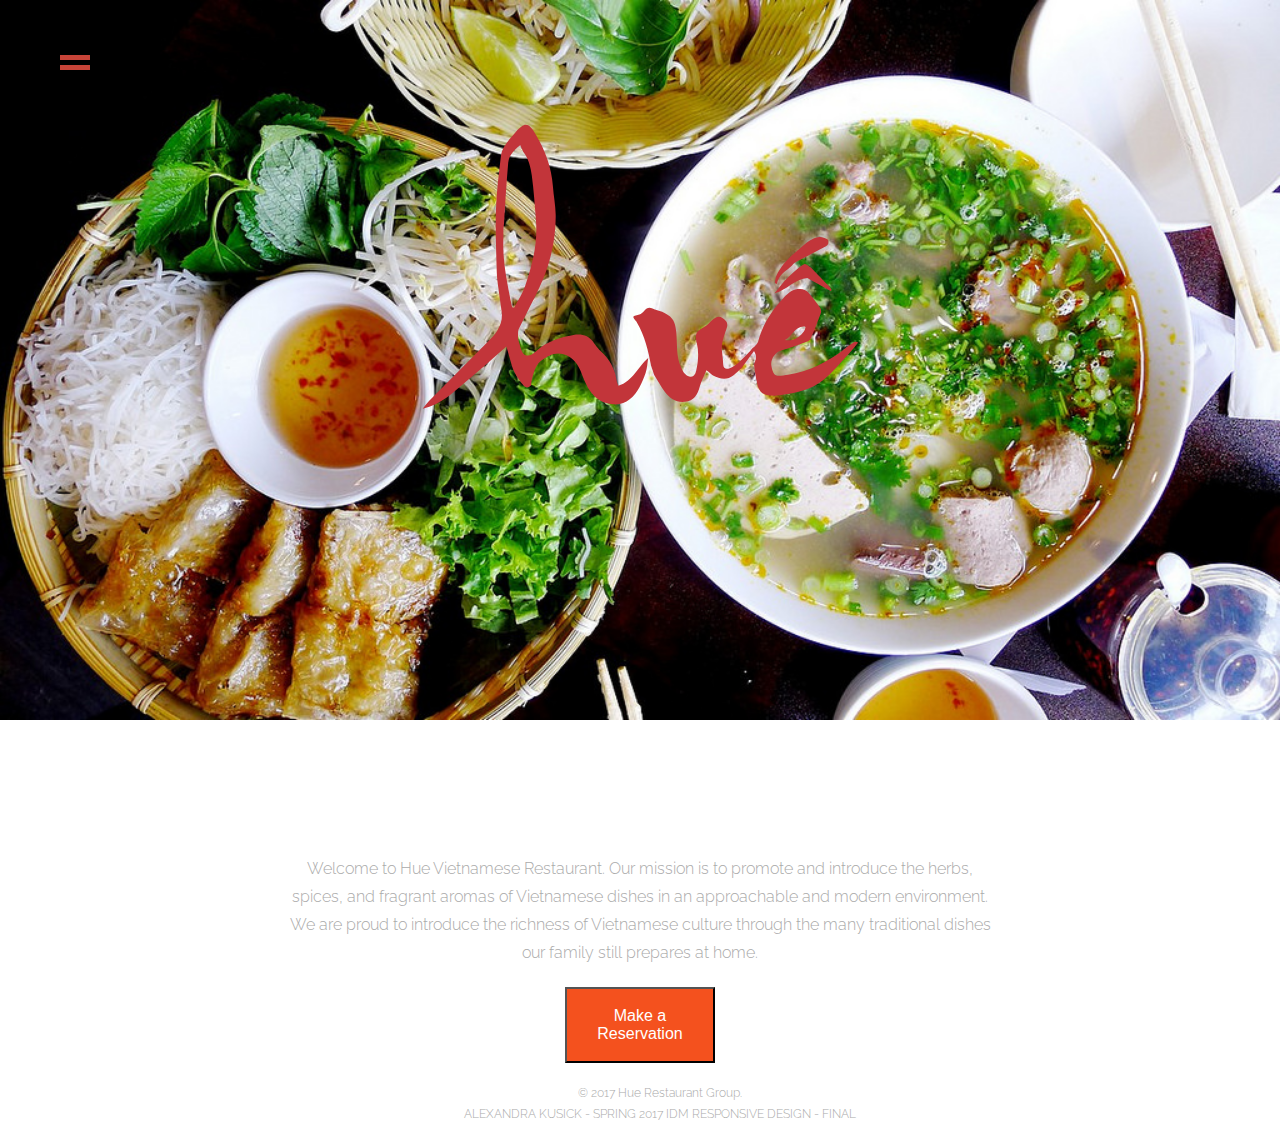
<file: dev_doc/sites/hue/public/index.html>
<!DOCTYPE html>
<html>
<head>
    <meta charset="utf-8">
    <meta name="viewport" content="width=device-width, initial-scale=1">
    <title>HUE RESTURAUNT GROUP - RESPONSIVE DESIGN FINAL</title>
    <link href="https://fonts.googleapis.com/css?family=Raleway|Satisfy" rel="stylesheet">
    <link rel="stylesheet" href="css.scss/css.css">
</head>
    
<body>
	
<section class="dropdown">
<ul class="navigation">
    <li class="nav-item"><a href="index.html">Home</a></li>
    <li class="nav-item"><a href="menu.html">Menu</a></li>
    <li class="nav-item"><a href="events.html">Catering and Events</a></li>
    <li class="nav-item"><a href="about.html">About</a></li>
    <li class="nav-item"><a href="contact.html">Contact</a></li>
</ul>


	
<input type="checkbox" id="nav-trigger" class="nav-trigger" />
<label for="nav-trigger"></label>
   
<div class="sitewrap">
    <header><img src="images/rustlogo.svg" alt="Hue Logo"></header>

    <div id="bg">
    <img src="images/Northern%20Vietnamese%20Food_Index.jpg" alt="Vietnamese Food">
    </div>

    <section class="welcome"> 
    <p>Welcome to Hue Vietnamese Restaurant. Our mission is to promote and introduce the herbs, spices, and fragrant aromas of Vietnamese dishes in an approachable and modern environment. We are proud to introduce the richness of Vietnamese culture through the many traditional dishes our family still prepares at home.</p>
   
    <button class="button" style="vertical-align:middle"><span>Make a Reservation</span></button>
      
    </section>    


    <footer>
    <p>© 2017 Hue Restaurant Group. </p>
    <p>ALEXANDRA KUSICK - SPRING 2017 IDM RESPONSIVE DESIGN - FINAL</p>
    </footer>
    
</div>
	</section>
    
</body>
</html>
</file>
<file: dev_doc/sites/hue/public/css.scss/css.css>
@import url("https://fonts.googleapis.com/css?family=Raleway|Satisfy");*{box-sizing:border-box;margin:0;padding:0}html{-webkit-font-smoothing:antialiased}header{margin-top:25px;position:relative;z-index:2}body{margin:0 auto;height:100%}@media screen and (min-width: 480px){body{width:420px}}@media screen and (min-width: 640px){body{width:650px}}@media screen and (min-width: 820px){body{width:720px}}h1{color:#111;font-family:"Raleway", Arial, sans-serif;font-size:18px;font-weight:700;line-height:1.75}h2{color:#111;font-family:"Raleway", Arial, sans-serif;font-size:14px;font-weight:700;line-height:1.75}h3{color:#A9A9A9;font-family:"Raleway", Arial, sans-serif;font-size:14px;font-weight:400;line-height:1.75}h4{color:#A9A9A9;font-family:"Raleway", Arial, sans-serif;font-size:13px;font-weight:600;line-height:1.75}p{color:#aaa;font-family:"Raleway", Arial, sans-serif;font-weight:300;line-height:1.75}@media screen and (min-width: 480px){p{width:420px}}@media screen and (min-width: 640px){p{width:650px}}@media screen and (min-width: 820px){p{width:720px}}.starters,h2{color:#c74438}.kids,.extras,.mainmenu,.starters{padding-top:50px}.extras,.mainmenu,.starters,h3{color:#45B39D}.extras,.mainmenu,.starters,h4{color:#111}.maincontent{margin:auto;text-align:left;position:absolute;padding-top:150px;padding-left:55px;padding-right:55px;background-color:white}img{display:block;margin:auto;width:50%}.button{position:relative;margin:auto;background-color:#f4511e;color:#FFFFFF;text-align:center;font-size:16px;padding:18px;width:150px;transition:all 0.5s;cursor:pointer}.button span{cursor:pointer;display:inline-block;position:relative;transition:0.5s}.button span:after{content:'\00bb';position:absolute;opacity:0;top:0;right:-20px;transition:0.5s}.button:hover span{padding-right:25px}.button:hover span:after{opacity:1;right:0}.welcome{text-align:center;padding-top:100px;margin:auto;z-index:10}@media screen and (min-width: 480px){.welcome{width:420px}}@media screen and (min-width: 640px){.welcome{width:650px;padding-top:250px;margin:auto}}@media screen and (min-width: 820px){.welcome{width:720px;padding-top:350px;margin:auto}}.welcome p{padding-bottom:20px}.us{column-count:2;column-gap:20px;column-width:300px;padding-bottom:50px}.locations{padding-top:25px}.ustitle{text-align:center;padding-top:50px;padding-bottom:25px}#bg{position:absolute;top:0;width:100%;height:auto}#bg img{margin:auto;min-width:100%;min-height:100%;z-index:0}.events2017{padding-top:150px;padding-left:55px}.eventscol{column-count:2;column-gap:30px;column-width:250px;padding-bottom:50px;padding-top:55px;padding-right:55px;text-align:left}.aboutus{padding-top:150px;margin-left:55px}.about{padding-top:50px}.about p{align-content:center}.contactus{padding-top:150px;padding-left:25px;padding-right:25px}.contactus h1{margin-bottom:20px}.contactus p{margin-bottom:10px}.reserve{padding-left:55px;padding-right:55px}.container{border-radius:3px;background-color:#f2f2f2;padding:20px}input[type=text],select{width:100%;padding:12px 20px;margin:8px 0;display:inline-block;border:1px solid #ccc;border-radius:4px;box-sizing:border-box}input[type=submit]{width:100%;background-color:#45B39D;color:white;padding:14px 20px;margin:8px 0;border:none;border-radius:4px;cursor:pointer}input[type=submit]:hover{background-color:#48C9B0}footer{color:#c74438;font-family:"satisfy", cursive;font-size:12px;font-weight:700;text-align:center;padding-top:20px;padding-bottom:20px;margin-top:50px;margin-left:10px;margin-right:10px;z-index:5}@media screen and (min-width: 480px){footer{width:420px;padding-left:20px;padding-right:20px}}@media screen and (min-width: 640px){footer{width:650px;margin:auto}}@media screen and (min-width: 820px){footer{width:720px;margin:auto}}*,*:before,*:after{-webkit-box-sizing:border-box;-moz-box-sizing:border-box;box-sizing:border-box;margin:0;padding:0}html,body{height:100%;width:100%;font-family:Helvetica, Arial, sans-serif}.navigation{width:100%;height:100%;position:fixed;top:0;right:0;bottom:0;left:0;z-index:0;list-style:none}.nav-item{width:300px;background:#45B39D}.nav-item a{display:block;padding:1em;background:linear-gradient(135deg, transparent 0%, rgba(0,0,0,0.25) 100%);color:white;font-size:1.2em;text-decoration:none;transition:color 0.2s, background 0.5s}.nav-item a:hover{color:#c74438;background:#EAFAF1}.site-wrap{min-height:100%;min-width:100%;background-color:white;position:relative;top:0;bottom:100%;left:0;z-index:1}.nav-trigger{position:absolute;clip:rect(0, 0, 0, 0)}label[for="nav-trigger"]{position:fixed;left:60px;top:50px;z-index:3;height:25px;width:30px;cursor:pointer;background-image:url("data:image/svg+xml;utf8,<svg xmlns='http://www.w3.org/2000/svg' xmlns:xlink='http://www.w3.org/1999/xlink' version='1.1' x='0px' y='0px' width='50px' height='50px' viewBox='0 0 30 30' enable-background='new 0 0 30 30' xml:space='preserve'><rect width='30' height='6'/><rect y='24' width='30' height='6'/><rect y='12' width='30' height='6'/></svg>");background-size:contain;background-color:#c74438;padding:5px, 5px, 5px, 5px}.nav-trigger+label,.site-wrap{transition:left 0.5s}.nav-trigger:checked+label{left:325px}.nav-trigger:checked ~ .site-wrap{left:300px}body{overflow-x:hidden}.menu-controller-checkbox{display:none}.dropdown .menu-controller-checkbox ~ ul{transition:max-height .5s ease}.dropdown .menu-controller-checkbox:checked ~ ul{max-height:1000px}.dropdown .menu-controller-checkbox ~ .menu-controller-label{transition:margin-bottom .5s ease}.dropdown .menu-controller-checkbox:checked ~ .menu-controller-label{margin-bottom:1.75px}.slide-left .menu-controller-checkbox ~ ul{transition:left .5s ease}.slide-left .menu-controller-checkbox:checked ~ ul{left:0}
/*# sourceMappingURL=css.css.map */
</file>
